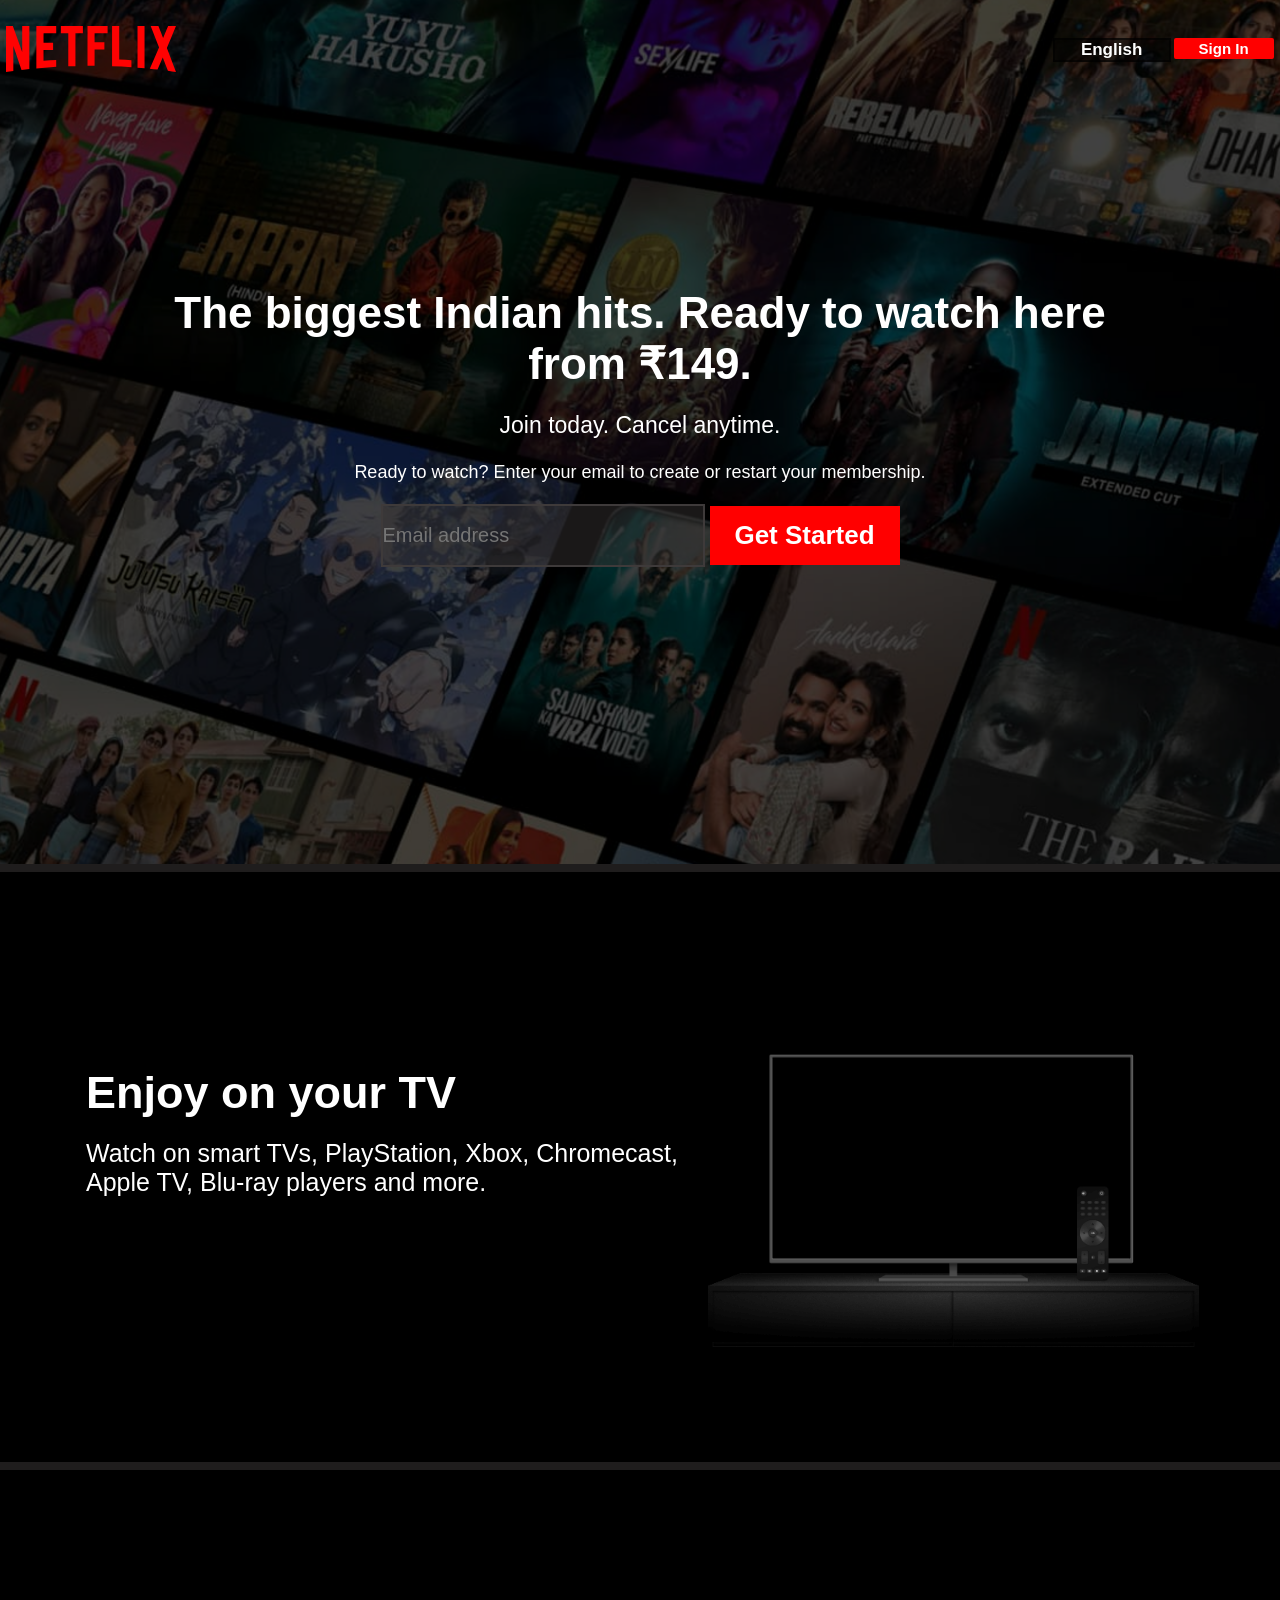
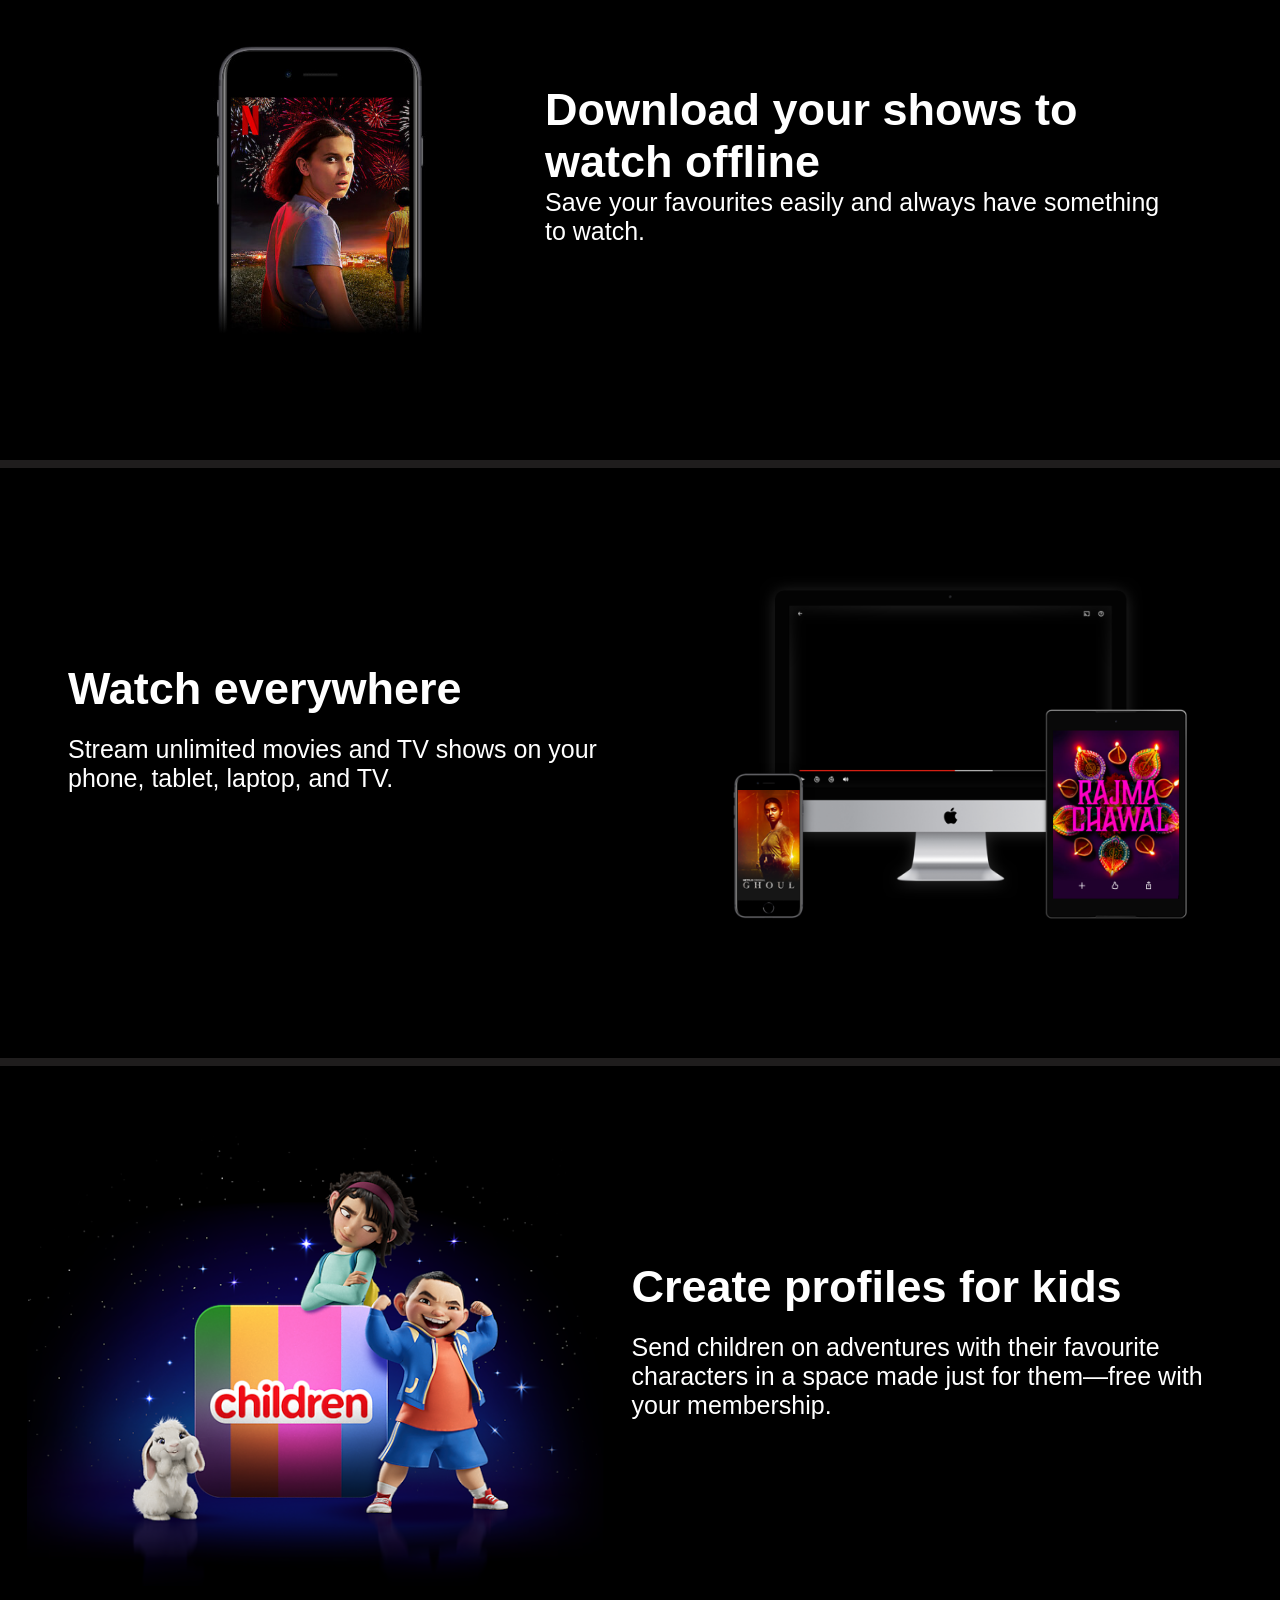
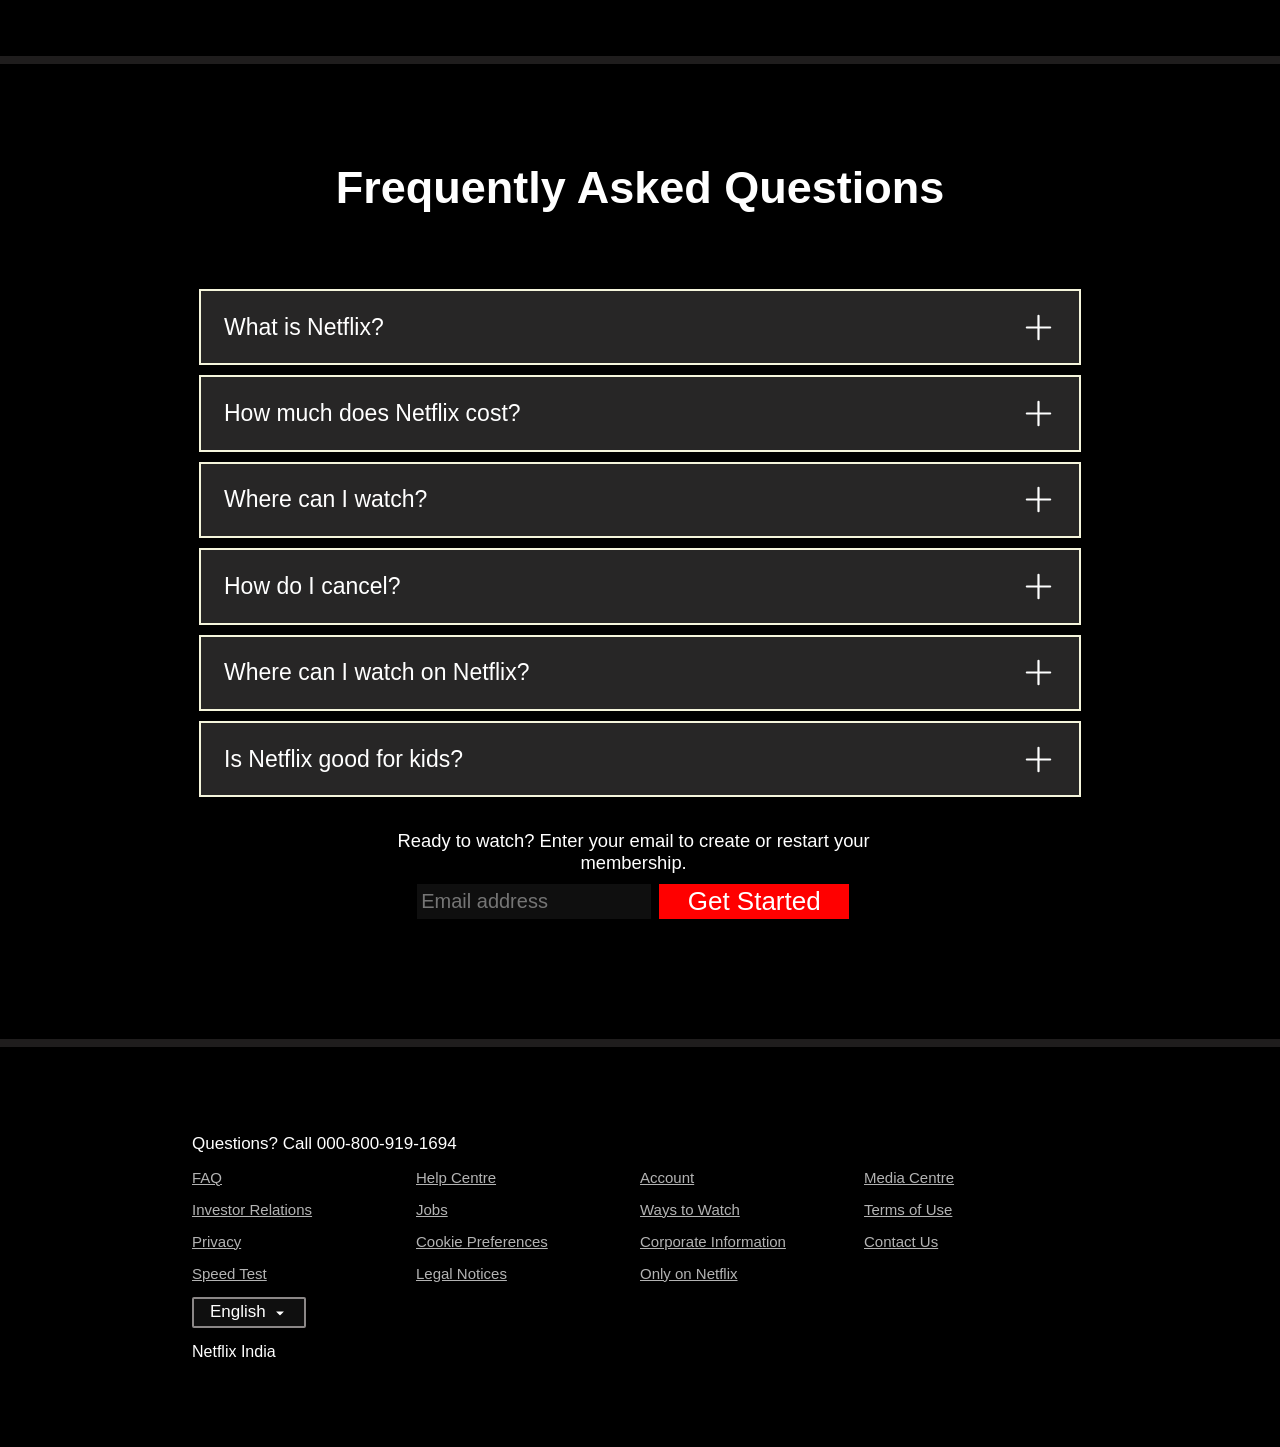
<file: index.html>
<!DOCTYPE html>
<html lang="en">
<head>
    <meta charset="UTF-8">
    <meta name="viewport" content="width=device-width, initial-scale=1.0">
    <title>netflix.in</title>
    <link rel="stylesheet" href="back.css">
    <link rel="icon" type="image/png" href="favicon.ico">
    
</head>
<body>
    <div class="main">
        <div class="navbar">
           <div class="netflix"><img src="netflixtextedit.svg"></div>
           <div class="clicks">
            <button class="english1">English</button>
            <button class="signature">Sign In</button>
            




           </div>

        </div>
        <div class="join">
            <span class="s1">The biggest Indian hits. Ready to watch here from ₹149.</span>
            <span class="s2">Join today. Cancel anytime.</span>
            <span class="s3">Ready to watch? Enter your email to create or restart your membership.</span>
            <div class="lowerDiv">
                <div class="email">

                    <input type="text" placeholder="Email address" id="Email">
                </div>
                <div class="get">


                    <button class="B2">Get Started </button>
                </div>
            </div>




        </div>
        
        <div class="box"></div>
    </div>
    <div class="line"></div>
    <div class="two">
        <div class="txt">

            <div class="enjoy">Enjoy on your TV </div>
            <div class="watch">Watch on smart TVs, PlayStation, Xbox, Chromecast, Apple TV, Blu-ray players and more.
            </div>
        </div>
        <div class="contents">

            <video src="NetflixVideo1.m4v" id="vid1" muted loop autoplay></video>
            <img id="img2" src="TV netflix.png">
            
        </div>
            
       
        
        

    </div>
    <div class="line"></div>
    <div class="two too">
        <img src="2strange.jpg" id="strange">
        <div class="txt2">

            <div class="enjoy" id="en1">Download your shows to watch offline</div>
            <div class="watch" id="en2">Save your favourites easily and always have something to watch.</div>
        </div>


    </div>
    <div class="line"></div>
    <div class="two" id="foo">
        <div class="txt" id="peeche">

            <div class="enjoy">Watch everywhere </div>
            <div class="watch">Stream unlimited movies and TV shows on your phone, tablet, laptop, and TV.</div>
        </div>
        <div class="tvimage saif"><video src="NetflixVideo.m4v" id="kare" muted autoplay loop></video><img
                src="AppleNetflix.png"></video></div>


    </div>
    <div class="line"></div>
    <div class="two dog">
        <img src="NetflixChildren.png" id="bache">
        <div class="txt">

            <div class="enjoy">Create profiles for kids
            </div>
            <div class="watch">Send children on adventures with their favourite characters in a space made just for
                them—free with your membership.</div>
        </div>


    </div>
    <div class="line"></div>
    <div class="last2">
        <div class="heading">
            Frequently Asked Questions
        </div>
        <div class="allques">
            <div class="ques">
                What is Netflix?
                <img src="plus-sign.svg">
             
            </div>


            <div class="ques">
                How much does Netflix cost?
                <img  id="dusre" src="plus-sign.svg">

            </div>
            <div class="ques">
                Where can I watch?
                <img src="plus-sign.svg">

            </div>
            <div class="ques">
                How do I cancel?
                <img src="plus-sign.svg">

            </div>
            <div class="ques" >
                Where can I watch on Netflix?
                <img id="paachve" src="plus-sign.svg">

            </div>
            <div class="ques">
                Is Netflix good for kids?
                <img src="plus-sign.svg">

            </div>
            <div class="bottom">
                <div class="ready">
                    Ready to watch? Enter your email to create or restart your membership.
                </div>
                <div class="bot">
                    <div class="email2">

                        <input type="text" placeholder="Email address" id="Email2">
                    </div>
                    <div class="get">


                        <button class="B2 bot2">Get Started </button>
                    </div>
                </div>


            </div>


        </div>



    </div>
    <div class="line"></div>
    <div class="last calls">
        <div class="patanhi">
        <div class="call">
            Questions? Call 000-800-919-1694
        </div>
        <div class="faq">
            <span class="relations">
                <a href="">FAQ</a>
                <a href="">Investor Relations</a>
                <a href="">Privacy</a>
                <a href="">Speed Test</a>
                <button class="eng">
                    English 
                    <div class="arr">
                        <svg width="16" height="16" viewBox="0 0 16 16" fill="none" xmlns="http://www.w3.org/2000/svg" class="default-ltr-cache-4z3qvp e1svuwfo1" data-name="CaretDown" aria-hidden="true"><path fill-rule="evenodd" clip-rule="evenodd" d="M11.5976 6.5C11.7461 6.5 11.8204 6.67956 11.7154 6.78457L8.23574 10.2643C8.10555 10.3945 7.89445 10.3945 7.76425 10.2643L4.28457 6.78457C4.17956 6.67956 4.25393 6.5 4.40244 6.5H11.5976Z" fill="currentColor"></path></svg>
                    </div>

                </button>
                <div class="Inter">Netflix India</div>



            </span>
            <span class="relations">
                <a href="">Help Centre</a>
                <a href="">Jobs</a>
                <a href="">Cookie Preferences</a>
                <a href="">Legal Notices</a>


            </span>
            <span class="relations">
                <a href="">
                    Account</a>
                <a href="">Ways to Watch</a>
                <a href="">Corporate Information</a>
                <a href="">Only on Netflix</a>


            </span>
            <span class="relations">
                <a href="">Media Centre</a>
                <a href="">Terms of Use</a>
                <a href="">Contact Us</a>




            </span>
        </div>
    </div>



    </div>

    
</body>
</html>
</file>
<file: back.css>
* {
    margin: 0;
    padding: 0;
}

body {
    background-color: black;
    overflow-x: hidden;
}

.main {
    position: relative;
    height: 96vh;

    background-image: url(BestBackground.png);

    background-position: center center;
    background-repeat: no-repeat;
    background-size: cover;

}

.box {
    position: absolute;
    top: 0px;
    width: 100%;
    height: 96vh;
    opacity: 0.66;
    background-color: black;
}

.line {
    height: 8px;
    width: 100%;
    background-color: rgb(31, 29, 29);
    margin: 0;
    padding: 0;
}

.two {
    margin: auto;
    background-color: black;
    width: 100%;
    height: 590px;
    display: flex;
    flex-direction: row;
    justify-content: center;
    align-items: center;
}

.navbar {
    position: relative;
    z-index: 1;
    width: 77vw;
    display: flex;
    /* border: 2px solid magenta; */
    height: 80px;
    align-items: center;
    justify-content: space-between;
    margin: auto;
    padding-top: 10px;
}

.netflix {
    /* border: 2px solid magenta; */
    width: 170px;
    height: 48px;

}

.clicks {
    display: flex;
    gap: 3px;
    /* border: 2px solid yellow; */
}

.english1 {
    border: 2px solid white;
    background-color: rgba(0, 0, 0, 0.5);
    color: white;
    border: 2px solid rgba(0, 0, 0, 0.5);
    width: 118px;
    height: 100%;
    font-size: 17px;
    font-weight: 700;
    cursor: pointer;

}

.signature {
    
    background-color: red;
    color: white;
    border: 2px solid red;
    width: 100px;
    height: 100%;
    font-family: sans-serif;
    font-size: 15px;
    font-weight: 700;
    border-radius: 2px;
    cursor: pointer;

}

.join {
    width: 80vw;
    color: white;
    margin: 22vh auto;
    font-family: sans-serif;
    position: relative;
    z-index: 1;
    display: flex;
    flex-direction: column;
    justify-content: center;
    align-items: center;
    /* height:50%; */
    gap: 23px;
    text-align: center;
    /* border: 2px solid brown; */
    font-size: 44px;
}

.lowerDiv {
    display: flex;
    /* border: 2px solid greenyellow; */
    flex-direction: row;
    gap: 5px;
    width: 50vw;
    justify-content: center;
    height: 59px;
}

.email {
    /* border: 2px solid white; */
    display: flex;
    justify-content: center;
    align-items: center;
}



#Email {
    width: 25vw;
    height: 100%;
    background-color: rgba(52, 49, 49, 0.5);
    border: 2px solid rgb(62, 58, 58);
}

.s1 {


    font-weight: 900;


}

.s2 {
    font-size: 23px;
}

.s3 {
    font-size: 18px;
}

.but1 {
    /* border: 2px solid orange; */
}

.b1 {
    background-color: rgba(0, 0, 0, 0.5);
    color: white;
    border: 2px solid rgba(0, 0, 0, 0.5);
    width: 118px;
    height: 100%;
    font-size: 17px;
    font-weight: 700;
    cursor: pointer;
}

.b2 {
    background-color: red;
    color: white;
    border: 2px solid red;
    width: 100px;
    height: 100%;
    font-family: sans-serif;
    font-size: 15px;
    font-weight: 700;
    border-radius: 4px;
    cursor: pointer;
}

.but2 {
    /* border: 2px solid yellow; */
}

.get {
    /* border: 2px solid orangered; */
    display: flex;
    justify-content: center;
    align-items: center;
}

.B2 {
    width: 190px;
    font-size: 26px;
    height: 100%;
    background-color: red;
    color: white;
    border: 2px solid red;
    font-weight: 680;
    cursor: pointer;
}

.two {
    margin: auto;
    background-color: black;
    width: 100vw;
    height: 590px;
    display: flex;
    flex-direction: row;
    justify-content: center;
    align-items: center;
}

.enjoy {
    /* border: 2px solid white; */
    color: white;
    font-weight: 800;
    font-size: 45px;
    font-family: sans-serif;
    width: 100%;
}



.watch {
    /* border: 2px solid magenta; */
    color: white;
    font-family: sans-serif;
    width: 97%;
    font-size: 25px;
    font-weight: 500;

}

.txt {
    display: flex;
    flex-direction: column;
    gap: 20px;
    /* border: 2px solid greenyellow; */
    height: 200px;
    padding-left: 5px;
    width: 622px;
}

.tv {
    /* border: 2px solid aqua; */
}

#img2 {
    width: 491px;
    position: relative;

}

#vid1 {
    position: absolute;
    left: 2px;
    width: 200px;
}

.contents {
    /* border: 2px solid brown; */
    position: relative;
}

#vid1 {
    position: absolute;
    left: 69px;
    width: 348px;
    height: 354px;
}

#strange {
    width: 450px;
    /* border: 2px solid rgb(0, 204, 255); */

}

.txt2 {
    display: flex;
    flex-direction: column;
    /* width:538px; */
    width: 640px;
    /* border: 2px solid brown; */

}

#en1 {
    width: 100%;

}

#en2 {
    width: 100%;

}


.tvimage img {
    width: 527px;
    height: 396px;
    /* border: 2px solid green; */
}

.saif video {
    width: 321px;
    position: absolute;
    padding-left: 100px;
    padding-top: 41px;
}

.saif img {
    position: relative;
    z-index: 1;
}

.last2 {
    height: 900px;
    margin: auto;
    background-color: black;
    width: 100%;
    text-align: center;

}

.heading {
    color: white;
    font-family: sans-serif;
    font-weight: 800;
    font-size: 45px;
    /* border: 2px solid beige; */
    width: 77vw;
    margin: 75px auto;
    padding-top: 23px;
}

.allques {
    display: flex;
    flex-direction: column;
    gap: 10px;
    /* border: 2px solid orange; */
    margin-top: -42px;
    margin: auto;
    width: 75vw;
    height: 700px;
}

.ques img {
    height: 35px;
}

.bottom {
    /* border: 2px solid white; */
    width: 40vw;
    height: 150px;
    margin: auto;
    padding: 23px;
    display: flex;
    flex-direction: column;
    gap: 10px;
}

.ready {
    /* border: 2px solid orange; */
    color: white;
    font-family: sans-serif;
    font-size: 18.4px;
    width: 39vw;
    /* margin-left: -16px;
    margin-bottom: 20px; */


}

.bot {
    width: 38vw;
    margin-left: 6px;
    display: flex;
    gap: 8px;
    /* border: 2px solid blueviolet; */
    justify-content: center;
}

.bot2 {
    font-weight: 540;
}

.email input {
    background-color: #0f0f0f;
}

.ques {
    cursor: pointer;
    display: flex;
    flex-direction: row;
    justify-content: space-between;
    align-items: center;
    width: 95%;
    border: 2px solid beige;
    margin: auto;

    color: white;
    background-color: #272626;
    height: 80px;
    font-family: sans-serif;
    font-weight: 50;
    font-size: 23px;
    padding-left: 23px;
    padding-right: 23px;
}

.last {
    height: 400px;
    justify-content: center;
    /* padding-left: 180px; */
    width: 100vw;



}

.ques:hover {
    background-color: #414141;
    transition: all 0.4s ease-out;
}

.calls {
    width: 100%;
    height: 400px;
    display: flex;
    flex-direction: column;
    /* border: 2px solid white; */
    gap: 20px;
    align-items: center;
}

.call {


    color: white;
    font-family: sans-serif;
    /* border: 2px solid blue; */
    height: 20px;

    width: 50vw;
    font-size: 17px;


}

.patanhi {
    /* border: 2px solid green; */
    display: flex;
    flex-direction: column;
    gap: 15px;
}

.faq {
    display: grid;
    grid-template-columns: repeat(4, 1fr);
    color: white;

    width: 70vw;

}


.relations {

    /* border: 2px solid blue; */
    display: flex;
    flex-direction: column;
    gap: 15px;
    width: 99%;


}

a {
    color: rgba(255, 255, 255, 0.7);
    font-size: 15px;
    font-family: sans-serif;
}

.eng {
    color: white;
    border: 2px solid rgb(139, 135, 135);
    width: 114px;
    background-color: #0f0f0f;
    border-radius: 2px;
    font-family: sans-serif;
    font-size: 17px;
    font-weight: 500;
    display: flex;
    gap: 6px;
    padding-left: 16px;
    padding-top: 3px;
}

.arr {
    padding-top: 3px;
}

.Inter {
    font-family: sans-serif;
}

.email2 input {
    height: 100%;
    width: 100%;
    background-color: #0f0f0f;
    border: 2px solid #0f0f0f;
}
input{
    color: white;
    font-size: 20px;
    font-family: sans-serif;
}

.email2 {
    border: 2px solid #0f0f0f;
    display: flex;
    justify-content: center;
    align-items: center;
    width: 230px;

}

.dabba {
    position: relative;
    /* border: 2px solid aqua; */
    z-index: 1;
}

#bache {
    width: 600px;
    height: 450px;
    /* border: 2px solid greenyellow; */
}


@media screen and (max-width:1281px) {
    .navbar {
        width: 99vw;
    }

}

@media screen and (max-width:925px) {
    .netflix {
        width: 125px;
    }

}

@media screen and (max-width:1118px) {

    .ques {
        width: 86vw;
    }

    .two {
        height: 616px;
        flex-direction: column;

    }

    .too {
        flex-direction: column-reverse;
    }

    .dog {
        flex-direction: column-reverse;
        height: 630px;
        gap: 24px;
        height: 750px;

    }

    #bache {
        margin-bottom: 51px;
    }

    .last2 {
        height: 1000px;
    }

    .faq {
        grid-template-columns: 1fr 1fr;
        grid-template-rows: 1fr;


    }

    .enjoy {
        text-align: center;
        font-size: 35px;
    }


    .watch {
        text-align: center;
        width: 99%;
        position: relative;
        z-index: 1;
    }

    .txt {
        width: 98vw;
    }

    .txt2 {
        width: 99vw;
        gap: 18px;
    }

    #en1 {
        font-size: 35px;

    }

}

@media screen and (max-width:1156px) {
    .bot {
        flex-direction: column;
    }
}

@media screen and (max-width:1164px) {
    .email2 {
        margin: auto;
        height: 45px;
        width: 100%;
    }
}

@media screen and (max-width:705px) {
    .txt {
        width: 98vw;
    }

    .txt2 {
        width: 98vw;

    }

    .too {
        height: 750px;
    }

    #foo {
        height: 800px;

    }

    #peeche {
        margin-top: -74px;
    }

}

@media screen and (max-width:484px) {
    .join {
        font-size: 34px;
        height: 544px;
    }

    .B2 {
        width: 150px;
        font-size: 20px;
    }

    .heading {
        font-size: 33px;
    }

    .bot2 {
        height: 33px;
        font-size: 17px;
    }
}

@media screen and (max-width:665px) {
    #peeche {
        height: 193px;
    }

}

@media screen and (max-width:565px) {
    .txt {
        width: 74vw;
    }

    .ques {
        width: 91%;
    }
}

@media screen and (max-width:1414px) {
    .ques {
        width: 65vw;
    }
}

@media screen and (max-width:624px) {
    #bache {
        width: 400px;
        height: 300px;
    }


}

@media screen and (max-width:618px) {
    .lowerDiv {
        flex-direction: column;
    }

    .lowerDiv {
        height: 84px;
    }

    .email {
        height: 35px;
    }

    #Email {
        width: 100%;
    }

}

@media screen and (max-width:534px) {
    .saif img {

        width: 412px;
        height: 336px;

    }

    .saif video {
        width: 226px;

        padding-left: 90px;
        padding-top: 46px;
    }

    #vid1 {
        position: absolute;
        left: 59px;
        width: 252px;
        height: 265px;
    }

    #img2 {
        width: 368px;
        position: relative;
    }
}

@media screen and (max-width:500px) {
    .join {
        position: relative;
        top: -93px;
    }

    #strange {
        width: 356px;
    }

    .saif {
        position: relative;
        top: 100px;
    }

    .dog img {
        position: relative;
        top: 100px;

    }

    .email2 input {
        height: 100%;
        width: 100%;
        background-color: #0f0f0f;
        justify-content: center;
        position: relative;
        left: 0px;
    }

    .contents {

        position: relative;
        top: 55px;
    }
}

@media screen and (max-width:531px) {
    .last2 {
        height: 1055px;
    }

    .saif video {
        width: 201px;
        padding-left: 70px;
        padding-top: 36px;
    }

    .saif img {
        width: 343px;
        height: 274px;
    }

    #bache {
        width: 293px;
        height: 225px;
    }

    #img2 {
        width: 292px;
        position: relative;
    }

    #vid1 {
        position: absolute;
        left: 44px;
        width: 206px;
        height: 212px;
    }

}

@media screen and (max-width:571px) {
    #bache {
        position: relative;
        top: 77px;
    }
}

@media screen and (max-width:390px) {
    #bache {
        position: relative;
        top: 157px;
    }
}

@media screen and (max-width:622px) {
    .join {
        position: relative;
        top: -135px;
    }
}

@media screen and (max-width:621px) {}

@media screen and (max-width:376px) {
    #strange {
        width: 284px;
    }

    .saif video {
        width: 171px;
        padding-left: 62px;
        padding-top: 26px;
    }

    .saif img {
        width: 293px;
        height: 228px;
    }
}

@media screen and (max-width:297px) {
    #img2 {
        width: 220px;
    }

    .txt {
        position: relative;
        top: -98px;
    }

    #vid1 {
        position: absolute;
        left: 30px;
        width: 156px;
        height: 157px;
    }

    .too {
        height: 593px;
    }

    #strange {
        width: 224px;
    }
}

@media screen and (max-width:359px) {
    .navbar {
        flex-direction: column;
    }



}

@media screen and (max-width:310px) {
    #img2 {
        width: 228px;

    }

    #vid1 {

        left: 29px;
        width: 167px;
        height: 166px;
    }

    #strange {
        width: 225px;
    }

    .too {
        height: 593px;
    }

    #peeche {
        position: relative;
        top: -42px;
    }

    #foo {
        height: 649px;
    }

    .saif img {
        width: 240px;
        height: 179px;
    }

    .saif video {
        width: 139px;
        padding-left: 48px;
        padding-top: 22px;
    }

    #bache {
        height: 153px;


        width: 202px;
    }
}

@media screen and (max-width:538px) {


    .ques {
        font-size: 15px;
        padding-left: 0px;
        padding-right: -2px;
    }



      
    
}

@media screen and (max-width:370px) {
    .ques img {
        margin-right: -23px;
    }


}

@media screen and (min-width: 820px) and (max-width: 1024px) and (min-height: 1180px) and (max-height: 1366px) {
    .join{
        height:550px;
    }
    
   
}
@media screen and (min-width: 1024px) and (max-width: 1027px) and (min-height: 1366px) and (max-height: 1368px) {
    .join{
        height:540px;
    }
   
}
@media screen and (min-width: 912px) and (max-width: 914px) and (min-height: 1368px) and (max-height: 1369px) {
    .join{
        height:540px;
    }
   
}
</file>
